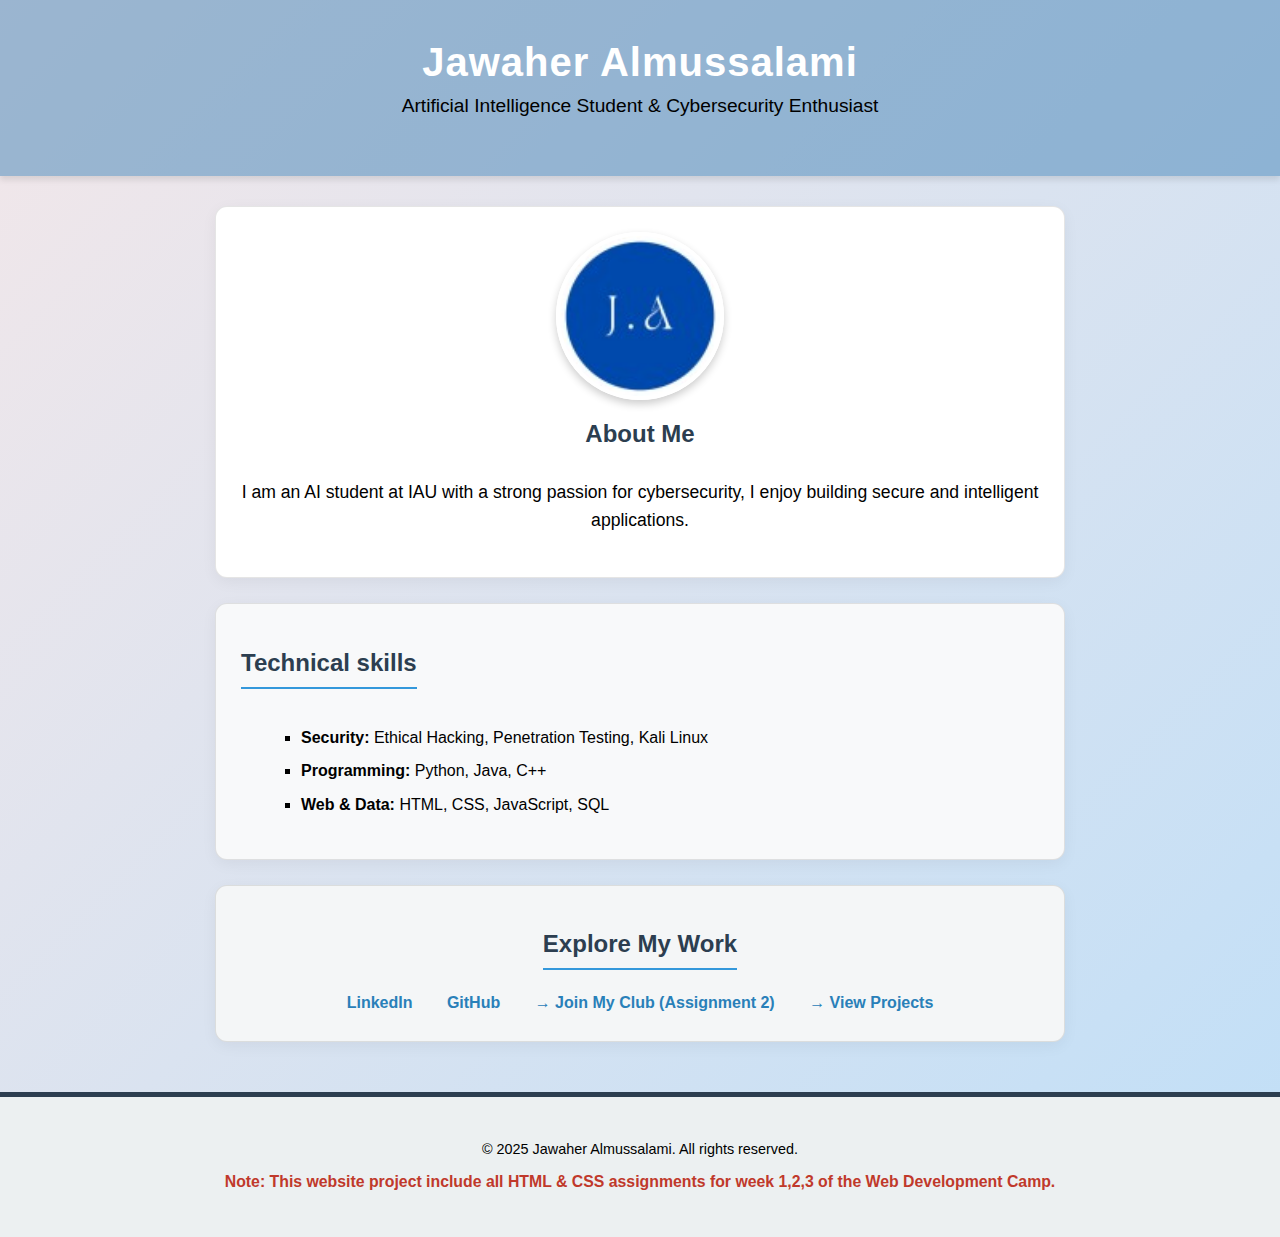
<file: week1/index.html>
<!DOCTYPE html>

<html>
<head>
    <meta charset="UTF-8">
    <meta name="viewport" content="width=device-width, initial-scale=1.0">
    <title>Jawaher Almussalami</title>
    <link rel="stylesheet" href="style.css">
</head>
<body>
    
    <header>
        <h1>Jawaher Almussalami</h1>
        <p>Artificial Intelligence Student & Cybersecurity Enthusiast</p>
    </header>

    <div class="container">

        <section class="color-1">
            <img src="images/profile_pic.jpeg" alt="Jawaher Profile" class="profile-img">
            <h2 style="display: block; text-align: center; border: none;">About Me</h2>
            <p style="text-align: center; font-size: 1.1em; line-height: 1.6;">
                I am an AI student at IAU with a strong passion for cybersecurity, I enjoy building
                secure and intelligent applications.
            </p>
        </section>

        <section class="color-2">
            <h2>Technical skills</h2>
            <ul>
                <li><strong>Security:</strong> Ethical Hacking, Penetration Testing, Kali Linux</li>
                <li><strong>Programming:</strong> Python, Java, C++</li>
                <li><strong>Web & Data:</strong> HTML, CSS, JavaScript, SQL</li>
            </ul>
        </section>

        <section class="color-3" style="text-align: center;">
            <h2>Explore My Work</h2>
            <ul style="list-style-type: none; padding: 0; margin: 0;">
                <li style="display: inline-block; margin: 0 15px;"><a href="https.www.linkedin.com/in/jawaher-almussalami-332549319/" target="_blank">LinkedIn</a></li>
                <li style="display: inline-block; margin: 0 15px;"><a href="https://github.com/jimmy-990" target="_blank">GitHub</a></li>
                <li style="display: inline-block; margin: 0 15px;"><a href="contact.html">→ Join My Club (Assignment 2)</a></li>
                <li style="display: inline-block; margin: 0 15px;"><a href="projects.html">→ View Projects</a></li>
            </ul>
        </section>

    </div>

    <footer>
        <p>&copy; 2025 Jawaher Almussalami. All rights reserved.</p>
        <p style="color: #c0392b; font-weight: bold; font-size: 1.1em;">
            Note: This website project include all HTML & CSS assignments for week 1,2,3 of the Web Development Camp.
        </p>
    </footer>

</body>
</html>
</file>
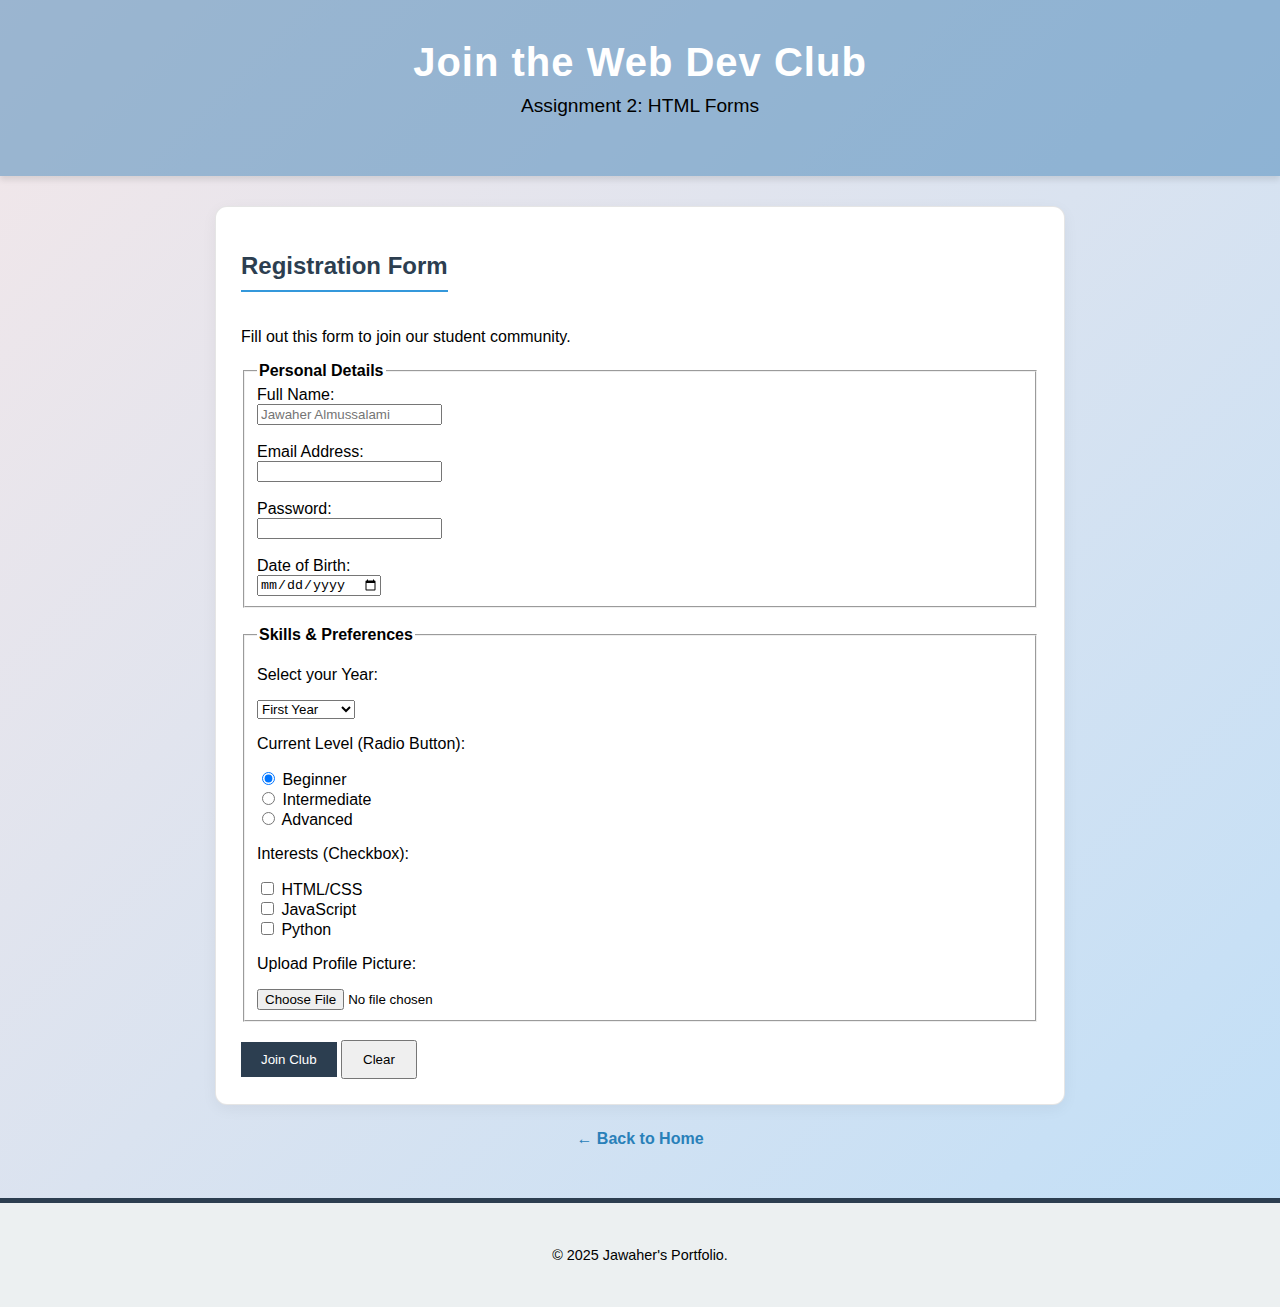
<file: week1/contact.html>
<!DOCTYPE html>
<html>
<head>
    <meta charset="UTF-8">
    <title>Join the Tech Club</title>
    <link rel="stylesheet" href="style.css">
</head>
<body>

    <header>
        <h1>Join the Web Dev Club</h1>
        <p>Assignment 2: HTML Forms</p>
    </header>

    <div class="container">
        
        <section class="color-1">
            <h2>Registration Form</h2>
            <p>Fill out this form to join our student community.</p>

            <form action="#" method="POST">
                
                <fieldset>
                    <legend><strong>Personal Details</strong></legend>
                    
                    <label>Full Name:</label><br>
                    <input type="text" name="fullname" placeholder="Jawaher Almussalami" required><br><br>

                    <label>Email Address:</label><br>
                    <input type="email" name="email" required><br><br>

                    <label>Password:</label><br>
                    <input type="password" name="pass" required><br><br>

                    <label>Date of Birth:</label><br>
                    <input type="date" name="dob">
                </fieldset>

                <br>

                <fieldset>
                    <legend><strong>Skills & Preferences</strong></legend>

                    <p>Select your Year:</p>
                    <select name="year">
                        <option value="1">First Year</option>
                        <option value="2">Second Year</option>
                        <option value="3">Third Year</option>
                        <option value="4">Senior</option>
                    </select>

                    <p>Current Level (Radio Button):</p>
                    <input type="radio" name="level" value="beg" checked> Beginner<br>
                    <input type="radio" name="level" value="int"> Intermediate<br>
                    <input type="radio" name="level" value="adv"> Advanced<br>

                    <p>Interests (Checkbox):</p>
                    <input type="checkbox" name="interest" value="html"> HTML/CSS<br>
                    <input type="checkbox" name="interest" value="js"> JavaScript<br>
                    <input type="checkbox" name="interest" value="py"> Python<br>

                    <p>Upload Profile Picture:</p>
                    <input type="file" name="avatar">

                </fieldset>

                <br>
                <input type="submit" value="Join Club" style="padding: 10px 20px; background-color: #2c3e50; color: white; border: none; cursor: pointer;">
                <input type="reset" value="Clear" style="padding: 10px 20px;">

            </form>
            </section>

        <div style="text-align: center;">
            <a href="index.html">← Back to Home</a>
        </div>

    </div>

    <footer>
        <p>&copy; 2025 Jawaher's Portfolio.</p>
    </footer>

</body>
</html>
</file>
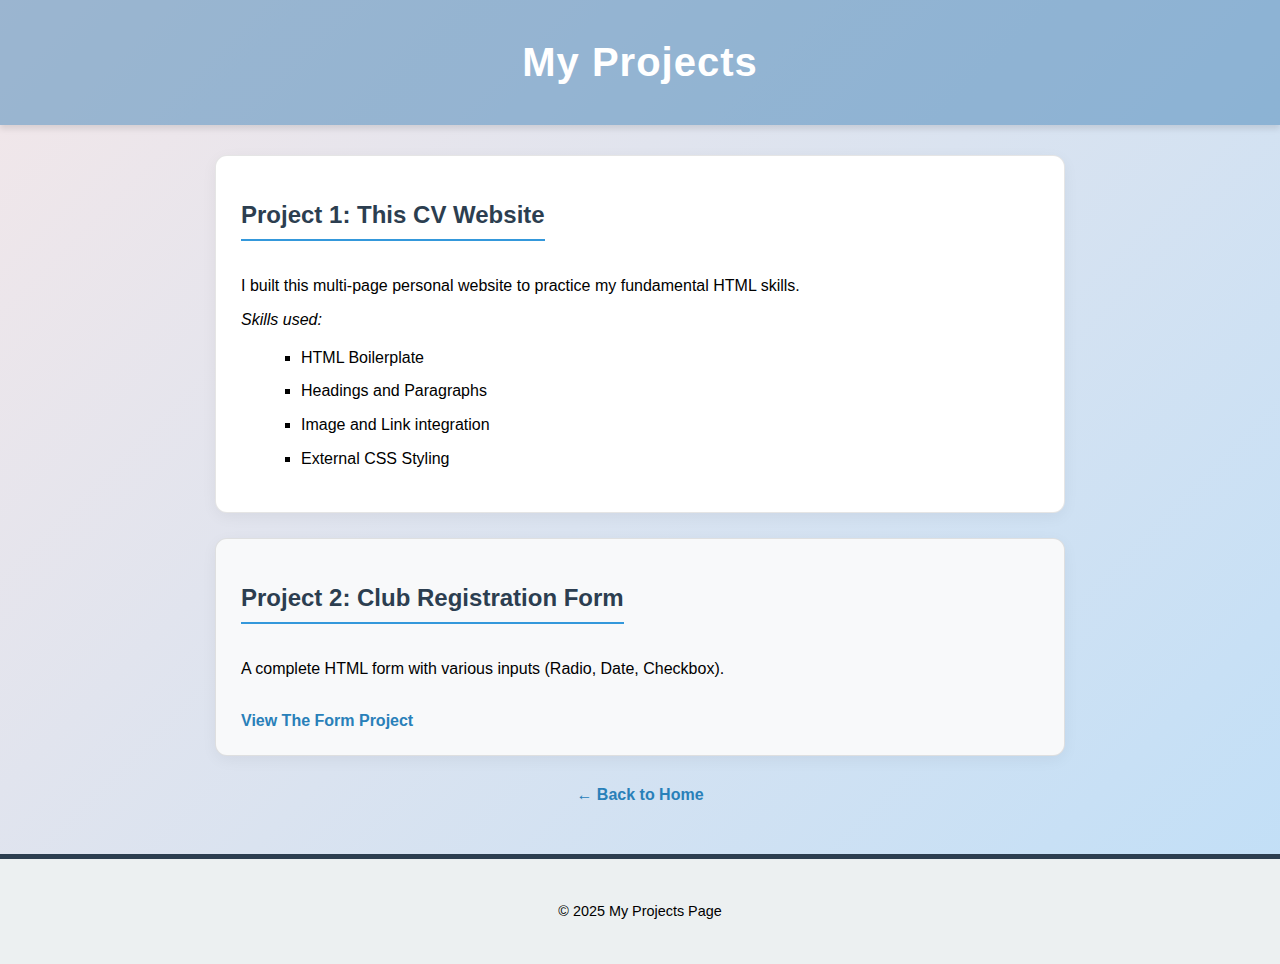
<file: week1/projects.html>
<!DOCTYPE html>
<html>
<head>
    <meta charset="UTF-8">
    <meta name="viewport" content="width=device-width, initial-scale=1.0">
    <title>My Projects</title>
    <link rel="stylesheet" href="style.css">
</head>
<body>

    <header>
        <h1>My Projects</h1>
    </header>

    <div class="container">

        <section class="color-1">
            <h2>Project 1: This CV Website</h2>
            <p>I built this multi-page personal website to practice my fundamental HTML skills.</p>
            <p><i>Skills used:</i></p>
            <ul>
                <li>HTML Boilerplate</li>
                <li>Headings and Paragraphs</li>
                <li>Image and Link integration</li>
                <li>External CSS Styling</li>
            </ul>
        </section>

        <section class="color-2">
            <h2>Project 2: Club Registration Form</h2>
            <p>A complete HTML form with various inputs (Radio, Date, Checkbox).</p>
            <br>
            <a href="contact.html">View The Form Project</a>
        </section>

        <div style="text-align: center; margin-top: 30px;">
            <a href="index.html">← Back to Home</a>
        </div>

    </div>

    <footer>
        <p>&copy; 2025 My Projects Page</p>
    </footer>

</body>
</html>
</file>
<file: week1/style.css>
body {
    background: linear-gradient(-45deg, #ecf3ff, #bcd8ff, #afdcfc, #f3e7e9);
    background-size: 400% 400%;
    animation: gradientBG 15s ease infinite;
    font-family: 'Segoe UI', Tahoma, Geneva, Verdana, sans-serif;
    margin: 0;
    padding: 0;
    color: #000000;
}

@keyframes gradientBG {
    0% { background-position: 0% 50%; }
    50% { background-position: 100% 50%; }
    100% { background-position: 0% 50%; }
}

header {
    text-align: center;
    background-color: #4f8bba8a;
    padding: 40px 20px;
    color: white;
    box-shadow: 0 4px 6px rgba(0,0,0,0.1);
}

header h1 {
    margin: 0;
    font-size: 2.5em;
    letter-spacing: 1px;
}

header p {
    font-size: 1.2em;
    color: #000000;
    margin-top: 10px;
}

.container {
    max-width: 850px;
    margin: 30px auto;
    padding: 0 20px;
}

section {
    padding: 25px;
    border: 1px solid rgba(0,0,0,0.1);
    border-radius: 12px;
    margin-bottom: 25px;
    box-shadow: 0 4px 15px rgba(0,0,0,0.05);
    transition: transform 0.3s ease;
}

section:hover {
    transform: translateY(-5px);
}

.color-1 { background-color: #ffffff; }
.color-2 { background-color: #f8f9fa; }
.color-3 { background-color: #f4f6f7; }

h2 {
    color: #2c3e50;
    border-bottom: 2px solid #3498db;
    padding-bottom: 10px;
    display: inline-block;
}

ul {
    margin-left: 20px;
}

li {
    list-style-type: square;
    margin-bottom: 8px;
    line-height: 1.6;
}

a {
    color: #2980b9;
    text-decoration: none;
    font-weight: bold;
    transition: color 0.3s;
}

a:hover {
    color: #e74c3c;
    text-decoration: underline;
}

.profile-img {
    border-radius: 50%;
    width: 160px;
    height: 160px;
    object-fit: cover;
    display: block;
    margin: 0 auto 20px auto;
    border: 4px solid white;
    box-shadow: 0 4px 8px rgba(0,0,0,0.2);
}

footer {
    text-align: center;
    font-size: 0.9em;
    border-top: 5px solid #2c3e50;
    padding: 30px;
    background-color: #ecf0f1;
    margin-top: 50px;
}
</file>
